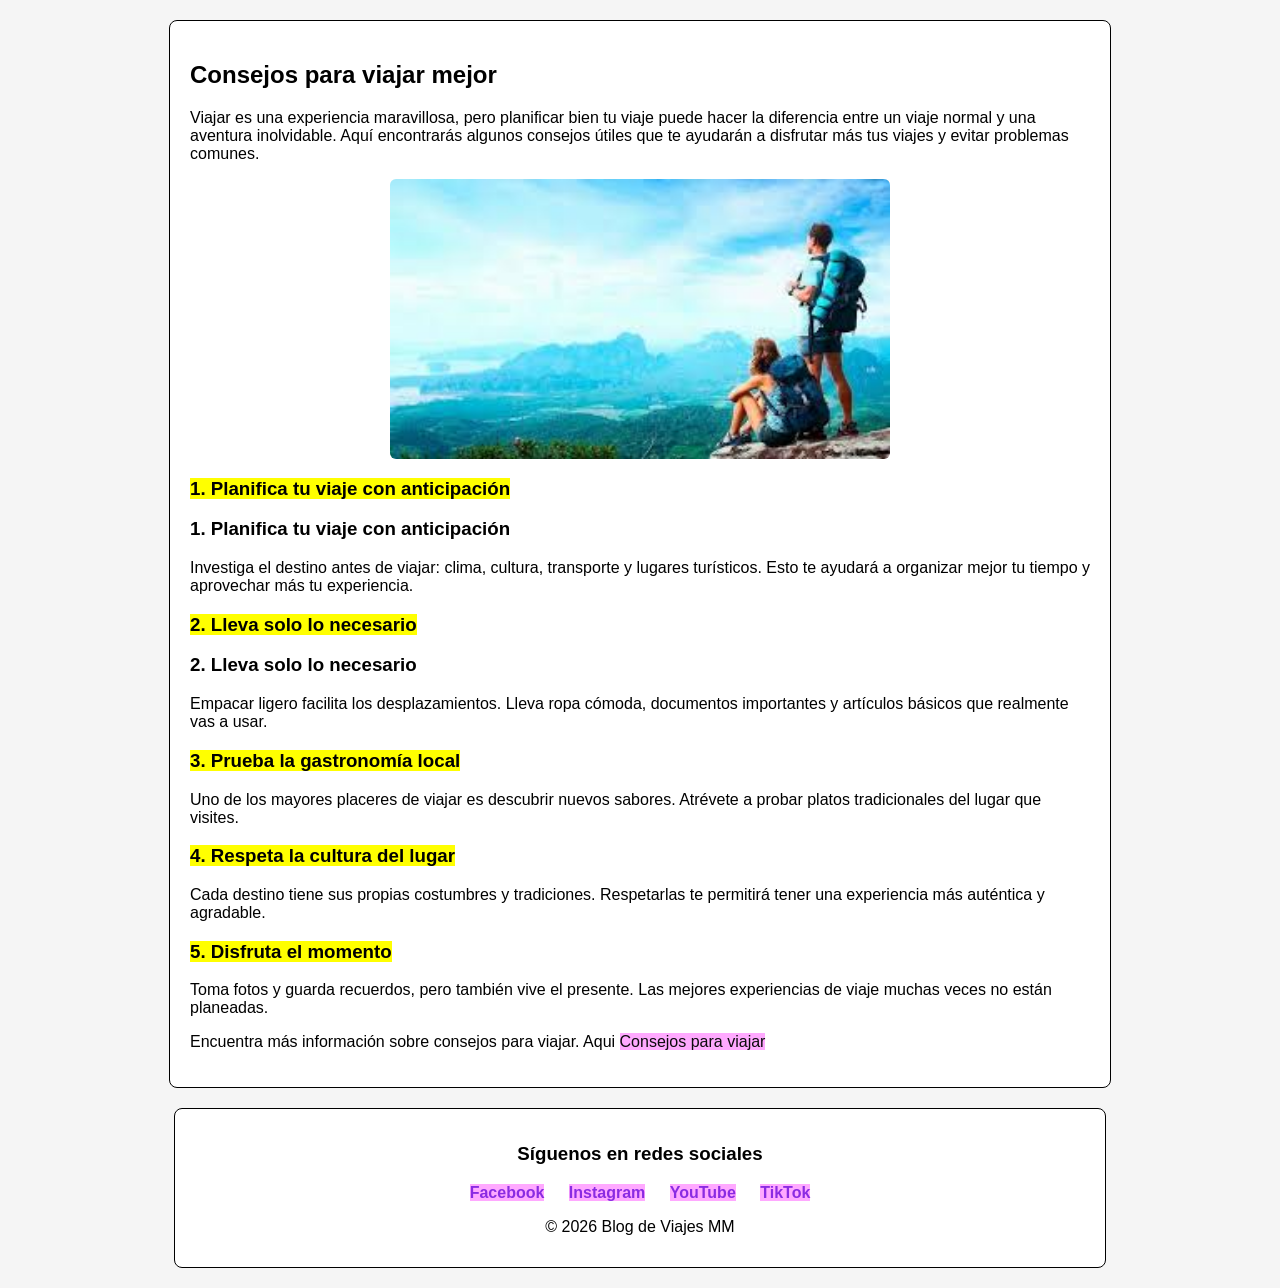
<file: consejos.html>
<!DOCTYPE html>
<html lang="es">
<head>
<meta charset="UTF-8">
<meta name="viewport" content="width=device-width, initial-scale=1.0">
<link rel="stylesheet" href="estilos/styles.css">
<title>Consejos para viajar</title>

<style>

  body{
    font-family: Arial, Helvetica, sans-serif;
    background-color: #f5f5f5;
    margin: 20px;
}

   article{
    max-width: 900px;
    margin: auto;
    background: white;
    padding: 20px;
    border-radius: 8px;
    border: 1px solid black;
}



ul{
    margin-top: 15px;
}

img{
    width: 100%;
    max-width: 500px;
    display: block;
    margin: 10px auto;
    border-radius: 6px;
}




footer{
    max-width: 900px;
    margin: 20px auto;
    background: white;
    border: 1px solid black;
    border-radius: 8px;
    text-align: center;
    padding: 15px;
}
.redes a{
    margin: 10px;
    text-decoration: none;
    color: blueviolet;
    font-weight: bold;
}


</style>

</head>

<body>

<article>

<h2 class="titulo2">Consejos para viajar mejor</h2>

<p>
Viajar es una experiencia maravillosa, pero planificar bien tu viaje puede
hacer la diferencia entre un viaje normal y una aventura inolvidable.
Aquí encontrarás algunos consejos útiles que te ayudarán a disfrutar
más tus viajes y evitar problemas comunes.
</p>
<img src="imagenes/images.jpg" alt="dos personas viajando">

<h3><mark>1. Planifica tu viaje con anticipación</mark></h3>
<div class="consejo">
<h3>1. Planifica tu viaje con anticipación</h3>

<p>
Investiga el destino antes de viajar: clima, cultura, transporte y
lugares turísticos. Esto te ayudará a organizar mejor tu tiempo
y aprovechar más tu experiencia.
</p>
</div>

<div class="consejo">
<h3><mark>2. Lleva solo lo necesario</mark></h3>

<h3>2. Lleva solo lo necesario</h3>

<p>
Empacar ligero facilita los desplazamientos. Lleva ropa cómoda,
documentos importantes y artículos básicos que realmente vas a usar.
</p>
</div>

<div class="consejo">

<h3><mark>3. Prueba la gastronomía local</mark></h3>


<p>
Uno de los mayores placeres de viajar es descubrir nuevos sabores.
Atrévete a probar platos tradicionales del lugar que visites.
</p>
</div>

<div class="consejo">

<h3><mark>4. Respeta la cultura del lugar</mark></h3>

<p>
Cada destino tiene sus propias costumbres y tradiciones. Respetarlas
te permitirá tener una experiencia más auténtica y agradable.
</p>
</div>

<div class="consejo">

<h3><mark>5. Disfruta el momento</mark></h3>

<p>
Toma fotos y guarda recuerdos, pero también vive el presente.
Las mejores experiencias de viaje muchas veces no están planeadas.
</p>

<p>Encuentra más información sobre consejos para viajar. Aqui <a href="https://mywanderstore.com/blogs/bolsos/consejos-viaje-al-extranjero?srsltid=AfmBOopu9qpQa94WhNAScPk9ikcXmZS2e3_Ba9Fvw1qHmrjVDZ8GzUt3" target="_blank">Consejos para viajar
    
</a></p>


</div>

</article>

<footer>

<h3>Síguenos en redes sociales</h3>

<div class="redes">
<a href="#">Facebook</a>
<a href="#">Instagram</a>
<a href="#">YouTube</a>
<a href="#">TikTok</a>
</div>


<p>© 2026 Blog de Viajes MM</p>

</footer>

</body>
</html>
</file>
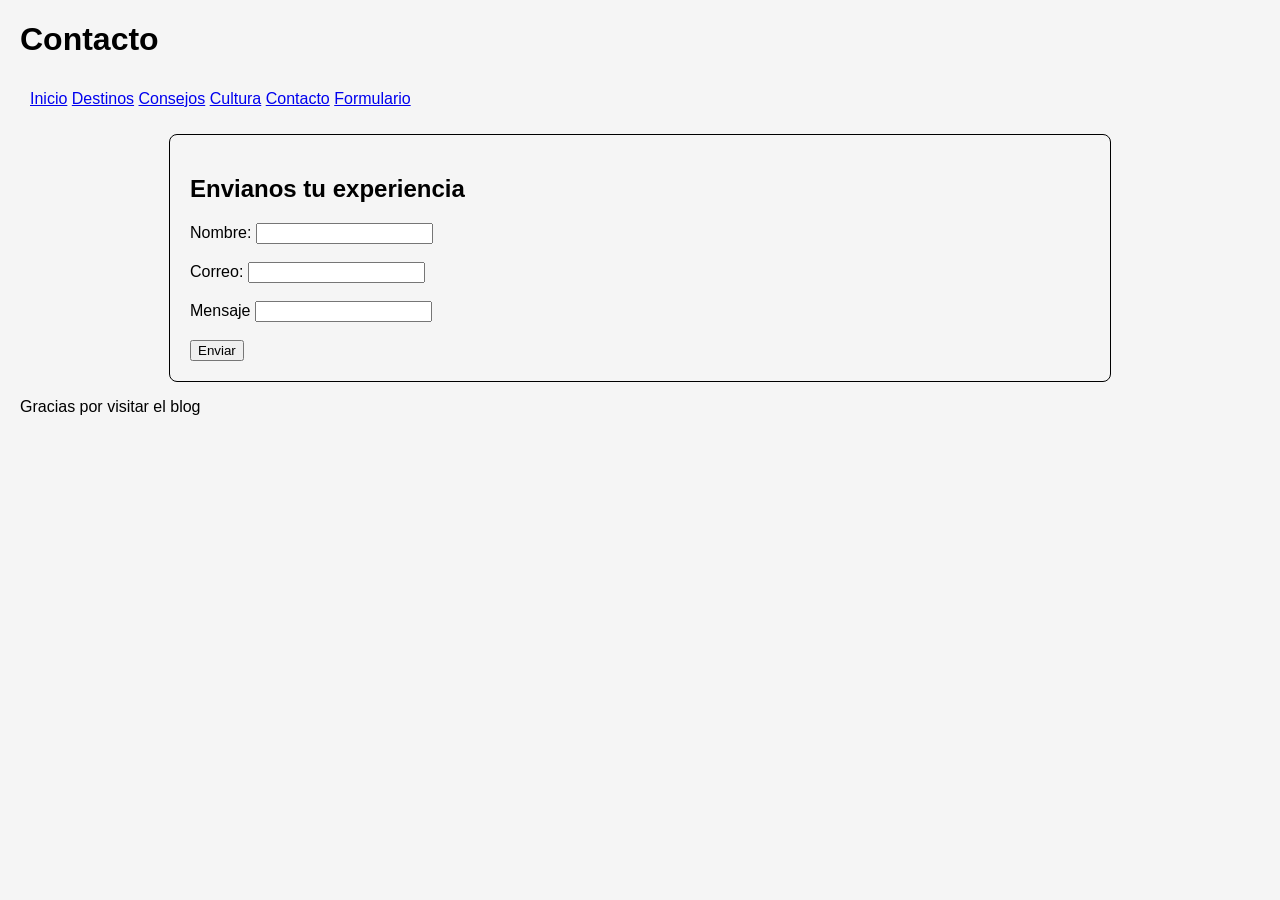
<file: contacto.html>
<!DOCTYPE html>

<html lang="en">
<head>
    <meta charset="UTF-8">
    <meta name="viewport" content="width=device-width, initial-scale=1.0">
    <title>Contacto</title>
    <style>
        body{
            font-family: Arial, Helvetica, sans-serif;
            background-color: #f5f5f5;
            margin: 20px;
    
    }
    article{
    max-width: 900px;
    margin: auto;
    padding: 20px;
    border: 1px solid black; 
    border-radius: 8px;      
}
ul{
    list-style: none;
    padding: 10px;
}
   </style>
</head>
<body>
    <header>
        <h1>Contacto</h1>
    
    <nav>
        <ul>
            <li>
                <a href="index.html">Inicio</a>
                <a href="destinos.html">Destinos</a>
                <a href="consejos.html">Consejos</a>
                <a href="cultura.html">Cultura</a>
                <a href="contacto.html">Contacto</a>
                <a href="formulario.html">Formulario</a>
            </li>
        </ul>
      
    </nav>
     </header>
     <main>
        <article>
            <h2>Envianos tu experiencia</h2>
            <form action="">

                <label>Nombre:</label>
                <input type="text" required><br><br>
                <label >Correo:</label>
                <input type="email" required><br><br>
                
                <label >Mensaje</label>
                <input type="text" required> <br><br>
                <input type="submit" value="Enviar">
            </form>
        </article>
        <footer>
            <p>Gracias por visitar el blog</p>
        </footer>
     </main>
 </body>
</file>
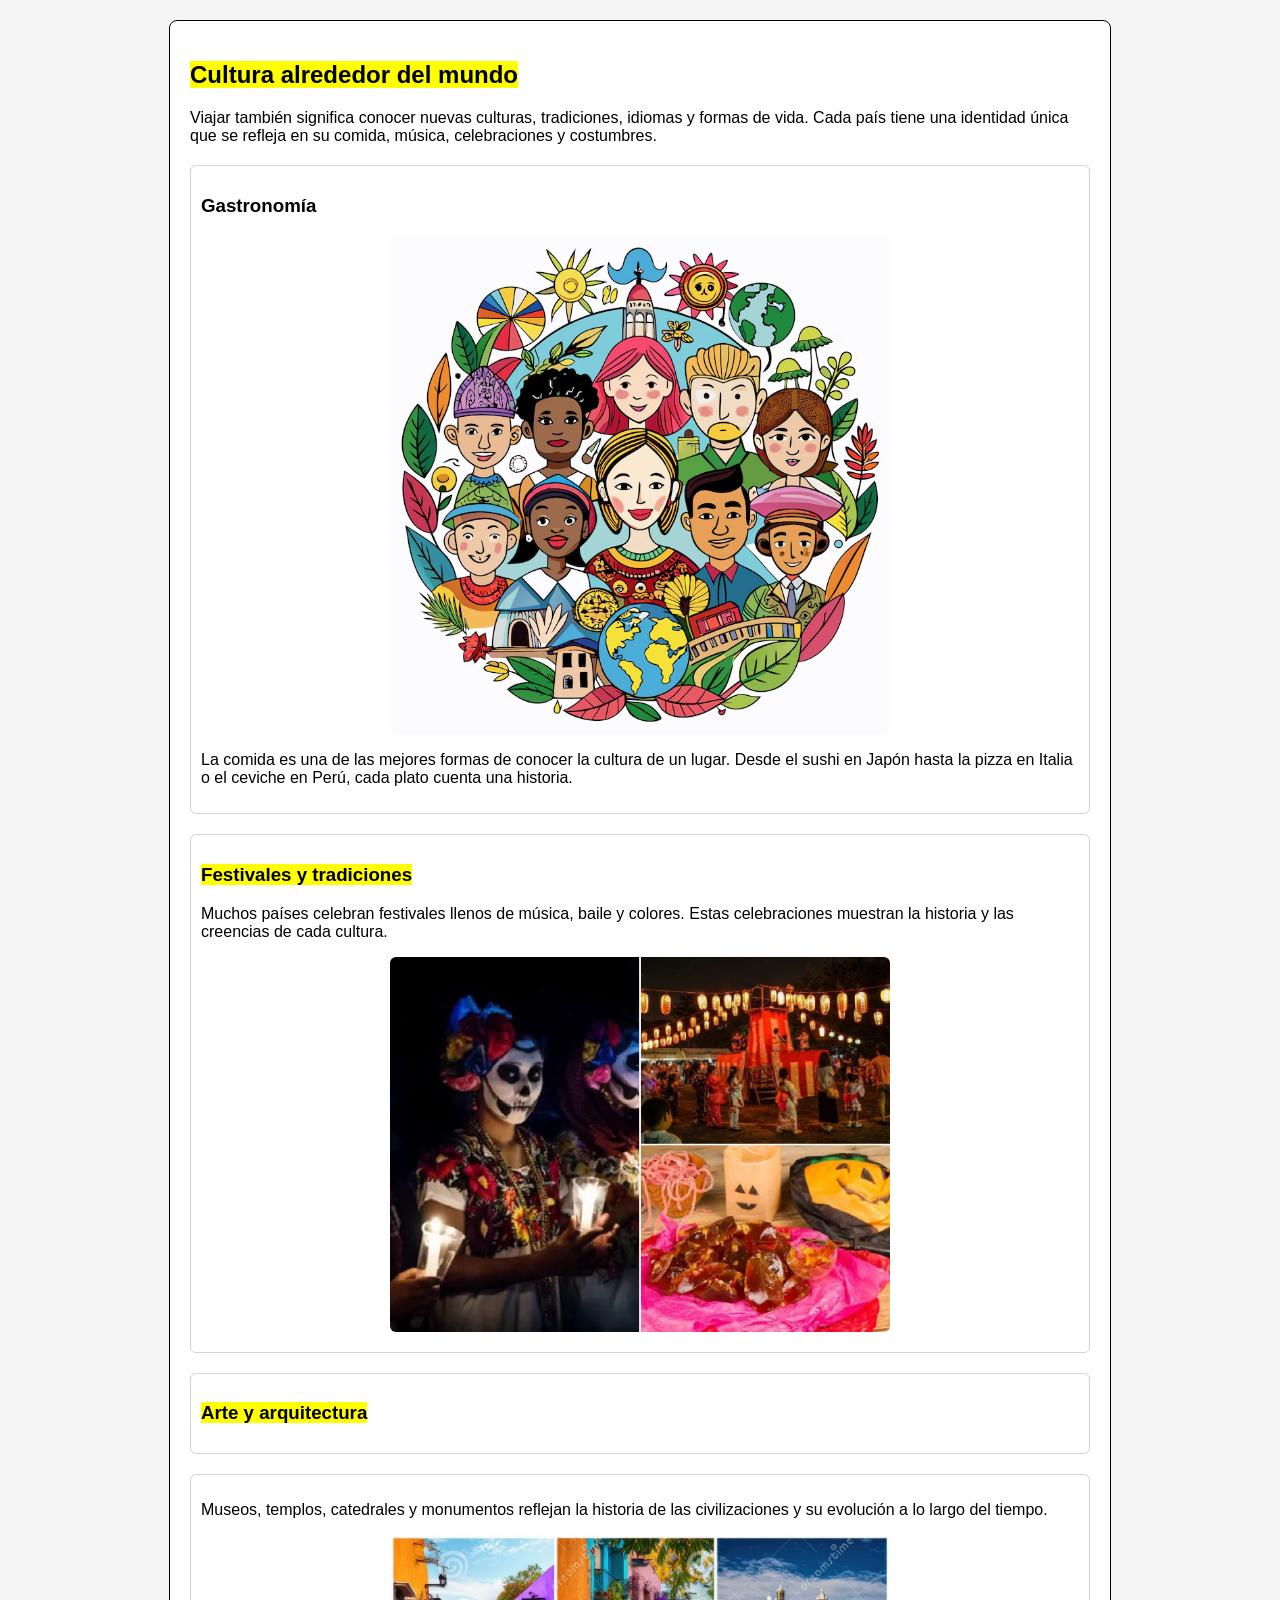
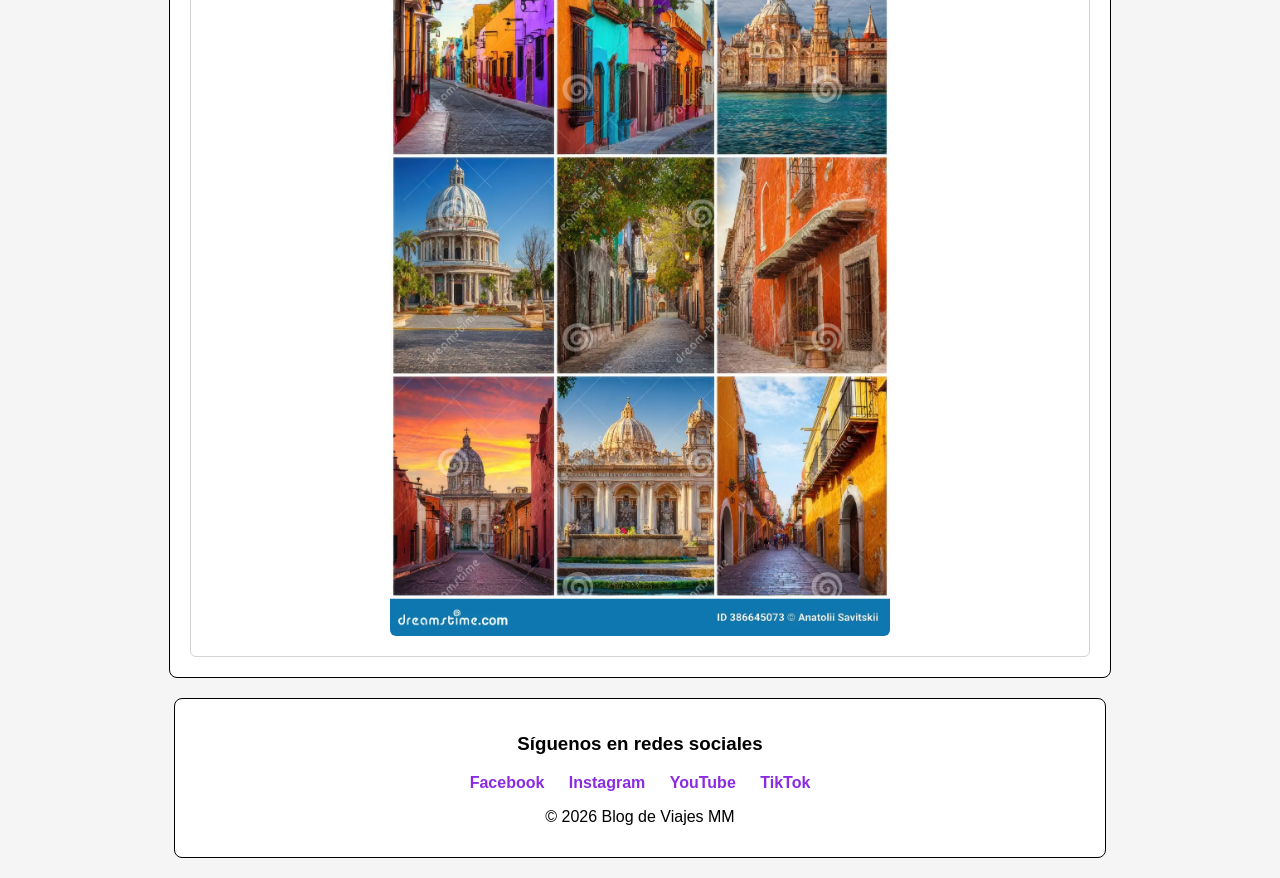
<file: cultura.html>
<!DOCTYPE html>
<html lang="es">
<head>
<meta charset="UTF-8">
<meta name="viewport" content="width=device-width, initial-scale=1.0">
<title>Cultura del mundo</title>

<style>

body{
font-family: Arial, Helvetica, sans-serif;
background-color: #f5f5f5;
margin: 20px;
}

article{
max-width: 900px;
margin: auto;
background: white;
padding: 20px;
border-radius: 8px;
border: 1px solid black;
}


section{
margin-top: 20px;
padding: 10px;
border: 1px solid lightgray;
border-radius: 6px;
}

img{
width: 100%;
max-width: 500px;
display: block;
margin: 10px auto;
border-radius: 6px;
}

footer{
max-width: 900px;
margin: 20px auto;
background: white;
border: 1px solid black;
border-radius: 8px;
text-align: center;
padding: 15px;
}



.redes a{
margin: 10px;
text-decoration: none;
color: blueviolet;
font-weight: bold;
}

</style>

</head>

<body>

<article>


<h2><mark>Cultura alrededor del mundo</mark></h2>

<p>
Viajar también significa conocer nuevas culturas, tradiciones,
idiomas y formas de vida. Cada país tiene una identidad única
que se refleja en su comida, música, celebraciones y costumbres.
</p>

<section>
<h3>Gastronomía</h3>

<img src="imagenes/ilustracion-personas-diversas-que-rodean-mundo-que-simbolizan-unidad-global-diversidad-cultural_150234-133526.avif" alt="diferentes culturas">

<p>
La comida es una de las mejores formas de conocer la cultura de un lugar.
Desde el sushi en Japón hasta la pizza en Italia o el ceviche en Perú,
cada plato cuenta una historia.
</p>
</section>

<section>

<h3><mark>Festivales y tradiciones</mark></h3>


<p>
Muchos países celebran festivales llenos de música, baile y colores.
Estas celebraciones muestran la historia y las creencias de cada cultura.
</p>

<img src="imagenes/las-tradiciones-del-dia-de-todos-los-santos-en-diferentes-paises.jpg" alt="Fiestas">
</section>

<section>
<h3><mark>Arte y arquitectura</mark></h3>

</section>

<section>

<p>
Museos, templos, catedrales y monumentos reflejan la historia
de las civilizaciones y su evolución a lo largo del tiempo.
</p>

<img src="imagenes/explorar-los-estilos-de-arquitectura-latina-través-calles-vibrantes-y-puntos-referencia-históricos-en-varios-países-386645073.webp" alt="arte y arquitectura">

</section>

</article>

<footer>



<h3>Síguenos en redes sociales</h3>

<div class="redes">
<a href="#">Facebook</a>
<a href="#">Instagram</a>
<a href="#">YouTube</a>
<a href="#">TikTok</a>
</div>


<p>© 2026 Blog de Viajes MM </p>

</footer>

</body>
</html>
</file>
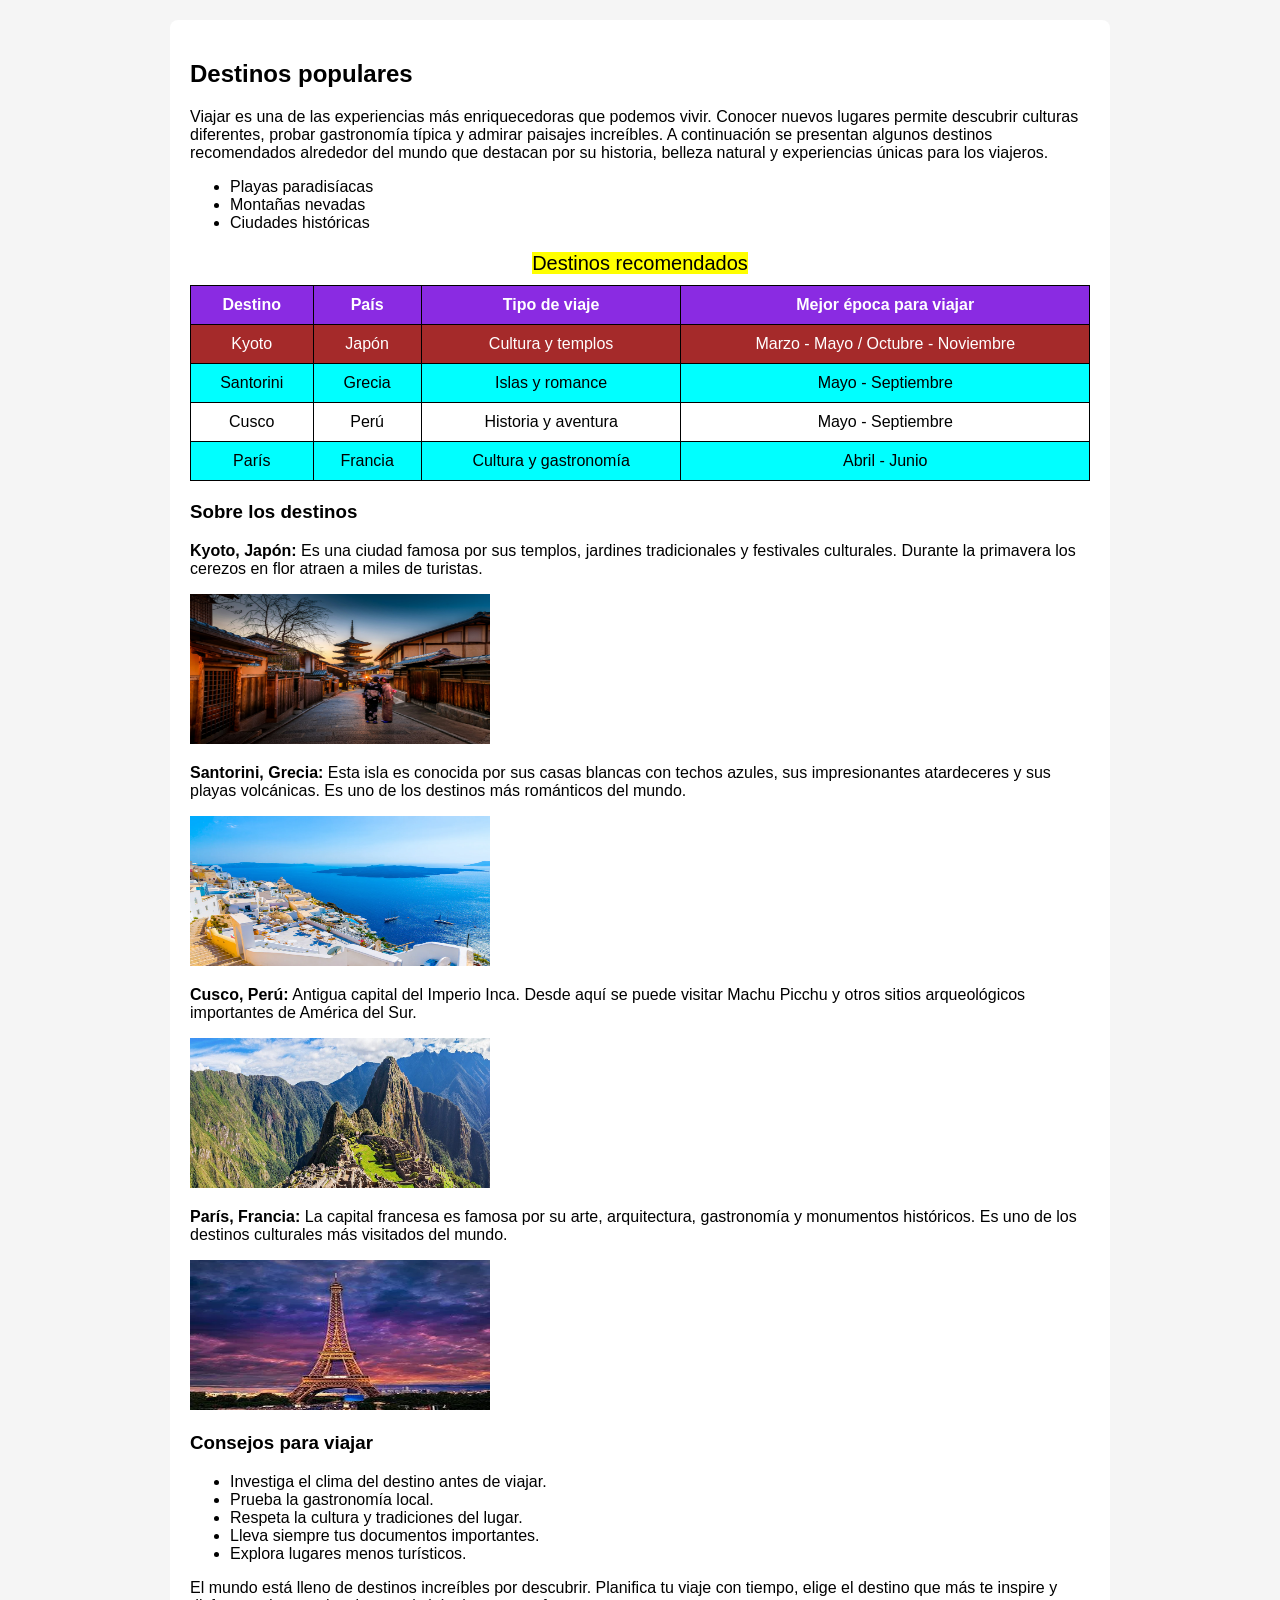
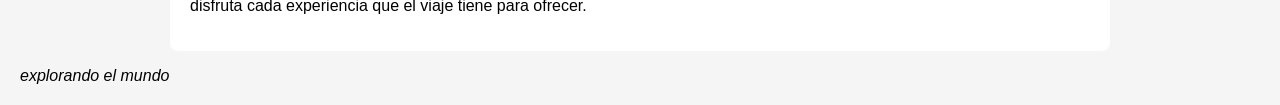
<file: destinos.html>
<!DOCTYPE html>
<html lang="es">
<head>
<meta charset="UTF-8">
<meta name="viewport" content="width=device-width, initial-scale=1.0">
<title>Destinos de Viaje</title>

<style>

body{
font-family: Arial, Helvetica, sans-serif;
background-color: #f5f5f5;
margin: 20px;
}

article{
max-width: 900px;
margin: auto;
background: white;
padding: 20px;
border-radius: 8px;
}

table{
border: 1px solid black;
border-collapse: collapse;
margin: 20px auto;
width: 100%;
}

th, td{
border: 1px solid black;
padding: 10px;
text-align: center;
}

caption{
color: rgb(125, 125, 207);
font-size: 20px;
margin-bottom: 10px;
}
 img{
        width: 300px;
        height: 150px;
 }



.violeta{background-color: blueviolet; color:white;}
.azul{background-color: aqua;}
.rojo{background-color: brown; color:white;}



</style>

</head>

<body>

<article>

<h2>Destinos populares</h2>

<p>
Viajar es una de las experiencias más enriquecedoras que podemos vivir.
Conocer nuevos lugares permite descubrir culturas diferentes, probar
gastronomía típica y admirar paisajes increíbles. A continuación se
presentan algunos destinos recomendados alrededor del mundo que destacan
por su historia, belleza natural y experiencias únicas para los viajeros.
</p>

<ul>

<li>Playas paradisíacas</li>
<li>Montañas nevadas</li>
<li>Ciudades históricas</li>
</ul>


<table>

<caption><mark>Destinos recomendados</mark></caption>

<thead>
<tr class="violeta">
<th>Destino</th>
<th>País</th>
<th>Tipo de viaje</th>
<th>Mejor época para viajar</th>
</tr>
</thead>

<tbody>

<tr class="rojo">
<td>Kyoto</td>
<td>Japón</td>
<td>Cultura y templos</td>
<td>Marzo - Mayo / Octubre - Noviembre</td>
</tr>

<tr class="azul">
<td>Santorini</td>
<td>Grecia</td>
<td>Islas y romance</td>
<td>Mayo - Septiembre</td>
</tr>

<tr>
<td>Cusco</td>
<td>Perú</td>
<td>Historia y aventura</td>
<td>Mayo - Septiembre</td>
</tr>

<tr class="azul">
<td>París</td>
<td>Francia</td>
<td>Cultura y gastronomía</td>
<td>Abril - Junio</td>
</tr>

</tbody>

</table>

<h3>Sobre los destinos</h3>

<p><strong>Kyoto, Japón:</strong> Es una ciudad famosa por sus templos,
jardines tradicionales y festivales culturales. Durante la primavera
los cerezos en flor atraen a miles de turistas.</p>
<img src="imagenes/uin-pffj7c.jpg" alt="japon">

<p><strong>Santorini, Grecia:</strong> Esta isla es conocida por sus
casas blancas con techos azules, sus impresionantes atardeceres y
sus playas volcánicas. Es uno de los destinos más románticos del mundo.</p>
<img src="imagenes/stock-photo-fira-town-volcano-sea-santorini_149799614.webp" alt="santorini">
<p><strong>Cusco, Perú:</strong> Antigua capital del Imperio Inca.
Desde aquí se puede visitar Machu Picchu y otros sitios arqueológicos
importantes de América del Sur.</p>
<img src="imagenes/cusco.jpg" alt="">

<p><strong>París, Francia:</strong> La capital francesa es famosa por
su arte, arquitectura, gastronomía y monumentos históricos. Es uno
de los destinos culturales más visitados del mundo.</p>

<img src="imagenes/tour-paris-nocturno.webp" alt="imagen de paris de noche">

<h3>Consejos para viajar</h3>

<ul>
<li>Investiga el clima del destino antes de viajar.</li>
<li>Prueba la gastronomía local.</li>
<li>Respeta la cultura y tradiciones del lugar.</li>
<li>Lleva siempre tus documentos importantes.</li>
<li>Explora lugares menos turísticos.</li>
</ul>

<p>
El mundo está lleno de destinos increíbles por descubrir. Planifica
tu viaje con tiempo, elige el destino que más te inspire y disfruta
cada experiencia que el viaje tiene para ofrecer.
</p>

</article>
<footer>
    <p><em>explorando el mundo</em></p>
</footer>
</body>
</html>
</file>
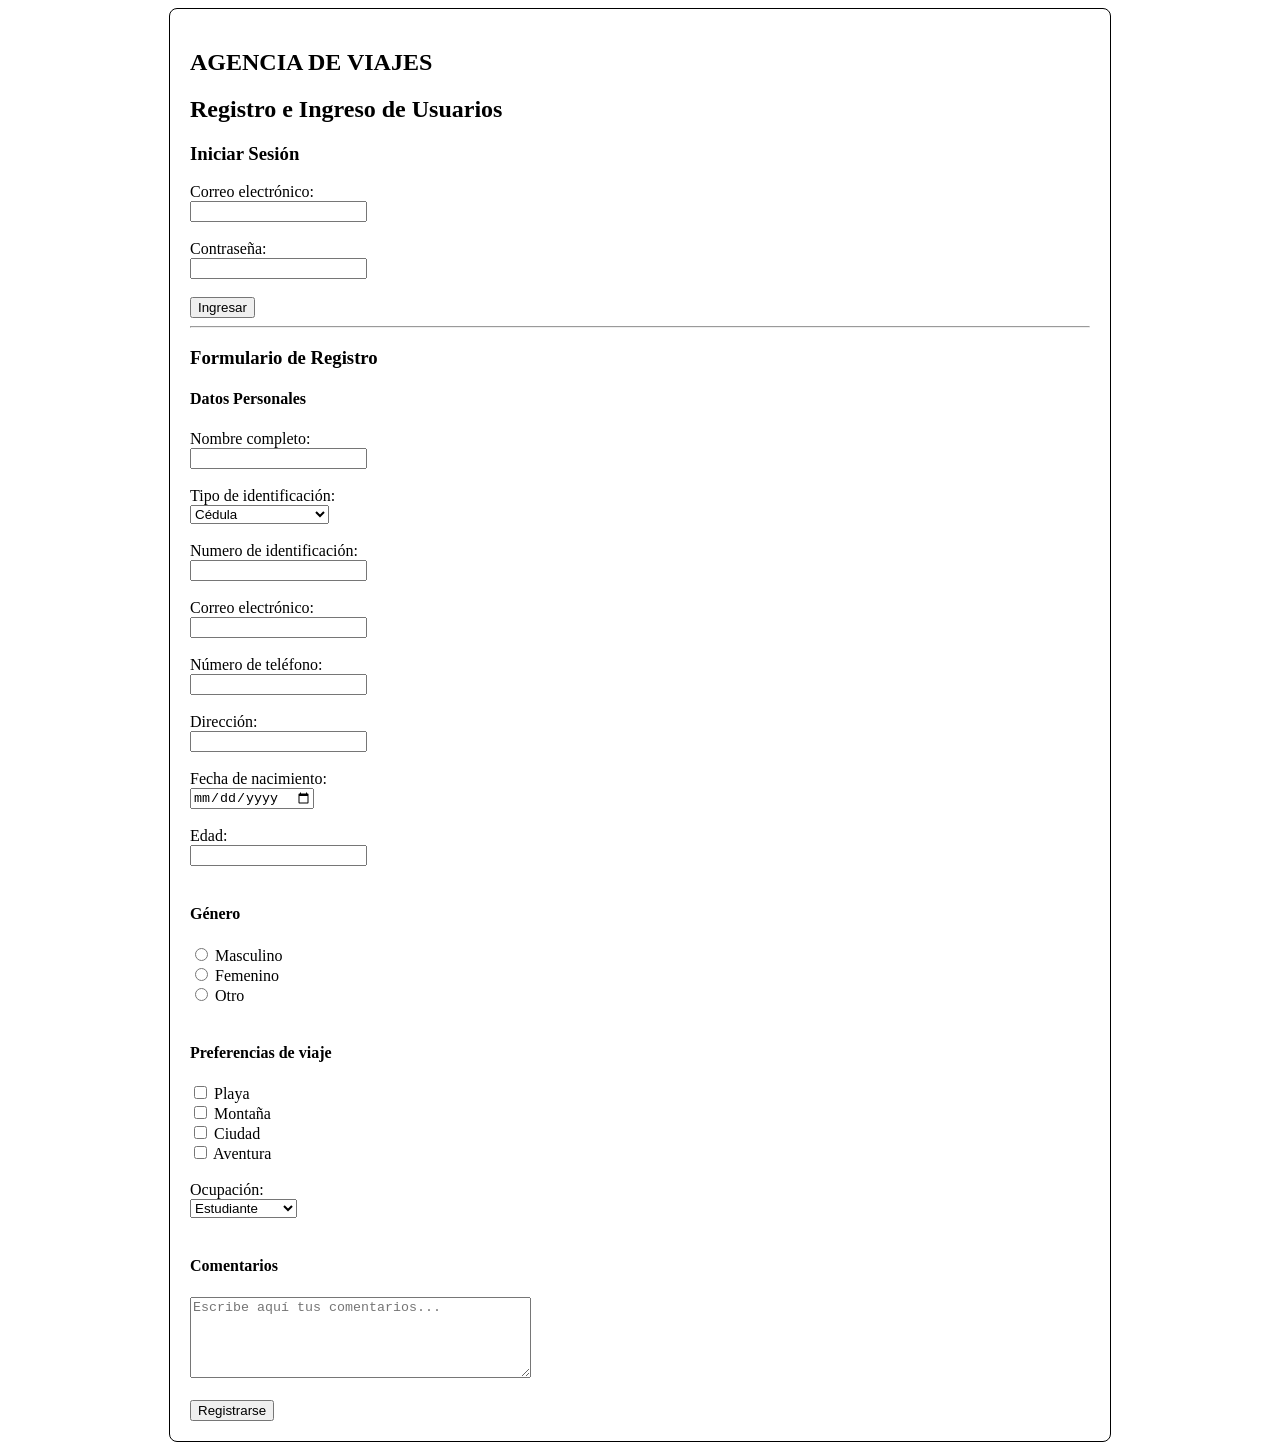
<file: formulario.html>
<!DOCTYPE html>
<html lang="es">

<head>
<meta charset="UTF-8">
<meta name="viewport" content="width=device-width, initial-scale=1.0">
<title>Registro - Página de Viajes</title>

<style>

article{
    max-width: 900px;
    margin: auto;
    padding: 20px;
    border: 1px solid black; 
    border-radius: 8px;      
}
</style>

</head>

<body>

<article>
    <h1>AGENCIA DE VIAJES</h1>
    <h2>Registro e Ingreso de Usuarios</h2>

    <h3>Iniciar Sesión</h3>
    <form>
        <label>Correo electrónico:</label><br>
        <input type="email" name="correo" required>
        <br><br>
        <label>Contraseña:</label><br>
        <input type="password" name="password" required>
        <br><br>
        <input type="submit" value="Ingresar">
    </form>

    <hr>

    <h3>Formulario de Registro</h3>
    <form>
        <h4>Datos Personales</h4>
        <label>Nombre completo:</label><br>
        <input type="text" name="nombre" required>
        <br><br>
        <label>Tipo de identificación:</label><br>
        <select name="tipo_id">
            <option>Cédula</option>
            <option>Pasaporte</option>
            <option>Tarjeta de identidad</option>
        </select>
        <br><br>
        <label>Numero de identificación:</label><br>
        <input type="number" name="identificacion"><br><br>

        <label>Correo electrónico:</label><br>
        <input type="email" name="correo"><br><br>

        <label>Número de teléfono:</label><br>
        <input type="tel" name="telefono"><br><br>

        <label>Dirección:</label><br>
        <input type="text" name="direccion"><br><br>

        <label>Fecha de nacimiento:</label><br>
        <input type="date" name="fecha"><br><br>

        <label>Edad:</label><br>
        <input type="number" name="edad"><br><br>

        <h4>Género</h4>
        <input type="radio" name="genero" value="masculino"> Masculino<br>
        <input type="radio" name="genero" value="femenino"> Femenino<br>
        <input type="radio" name="genero" value="otro"> Otro<br><br>

        <h4>Preferencias de viaje</h4>
        <input type="checkbox" name="playa"> Playa<br>
        <input type="checkbox" name="montaña"> Montaña<br>
        <input type="checkbox" name="ciudad"> Ciudad<br>
        <input type="checkbox" name="aventura"> Aventura<br><br>

        <label>Ocupación:</label><br>
        <select name="ocupacion">
            <option>Estudiante</option>
            <option>Empleado</option>
            <option>Independiente</option>
            <option>Otro</option>
        </select><br><br>

        <h4>Comentarios</h4> 
        <textarea name="comentarios" rows="5" cols="40" placeholder="Escribe aquí tus comentarios..."></textarea>
        <br><br>
        <input type="submit" value="Registrarse">
    </form>
</article>

</body>
</html>
</file>
<file: estilos/styles.css>
.margen{
    background-color: rgb(27, 24, 24);
    margin: 12px 8px 15px 20px;
    border: 1px solid rgb(1, 1, 12);
    width: 20%;
    height: 20%;
    padding: 8px;

}
.titulo{
    font-family: "Fjalla One", sans-serif;
    font-weight: 300px;
    text-align: center;
    text-decoration: underline;
    text-shadow: 5px 3px 6px rgb(255, 169, 255);
    
}
nav{background-color: royalblue;
    padding: 15px;
    
}
body{
    font-family: Arial, Helvetica, sans-serif;
    background-color: #f5f5f5;
    margin: 20px;
}
header{
    border: 1px solid black;
    max-width: 900px;
    margin: auto;
    background: white;
    padding: 15px;
    text-align: center;
    border-radius: 8px;
}
header img{
    width: 80px;
    height: 80px;
}
ul{
    list-style: none;
    background-color: rgb(165, 110, 165);
    padding:10px;
}
li{
    display: inline;
    margin: 10px;
}
a{
    text-decoration: none;
    color: rgb(12, 11, 12);
    width: 50px;
    background-color: rgb(255, 169, 255);
    padding-left: 0px;
}
main{
    max-width: 900px;
    margin: 20px auto;
    background: white;
    border-radius: 8px;
    border: 1px solid black;
    padding: 20px;
}

article{
    padding: 10px;
}
img{
    width: 100%;
    max-width: 500px;
    border-radius: 6px;
}
footer{
    max-width: 900px;
    margin: 20px auto;
    background: white;
    border: 1px solid black;
    border-radius: 8px;
    text-align: center;
    padding: 15px;
}
.titulo02{
    font-family: "Fjalla One", sans-serif;
    font-weight: 300px;
    text-align: center;
    text-decoration: underline;
    text-shadow: 5px 3px 6px rgb(255, 169, 255);
    
}
</file>
